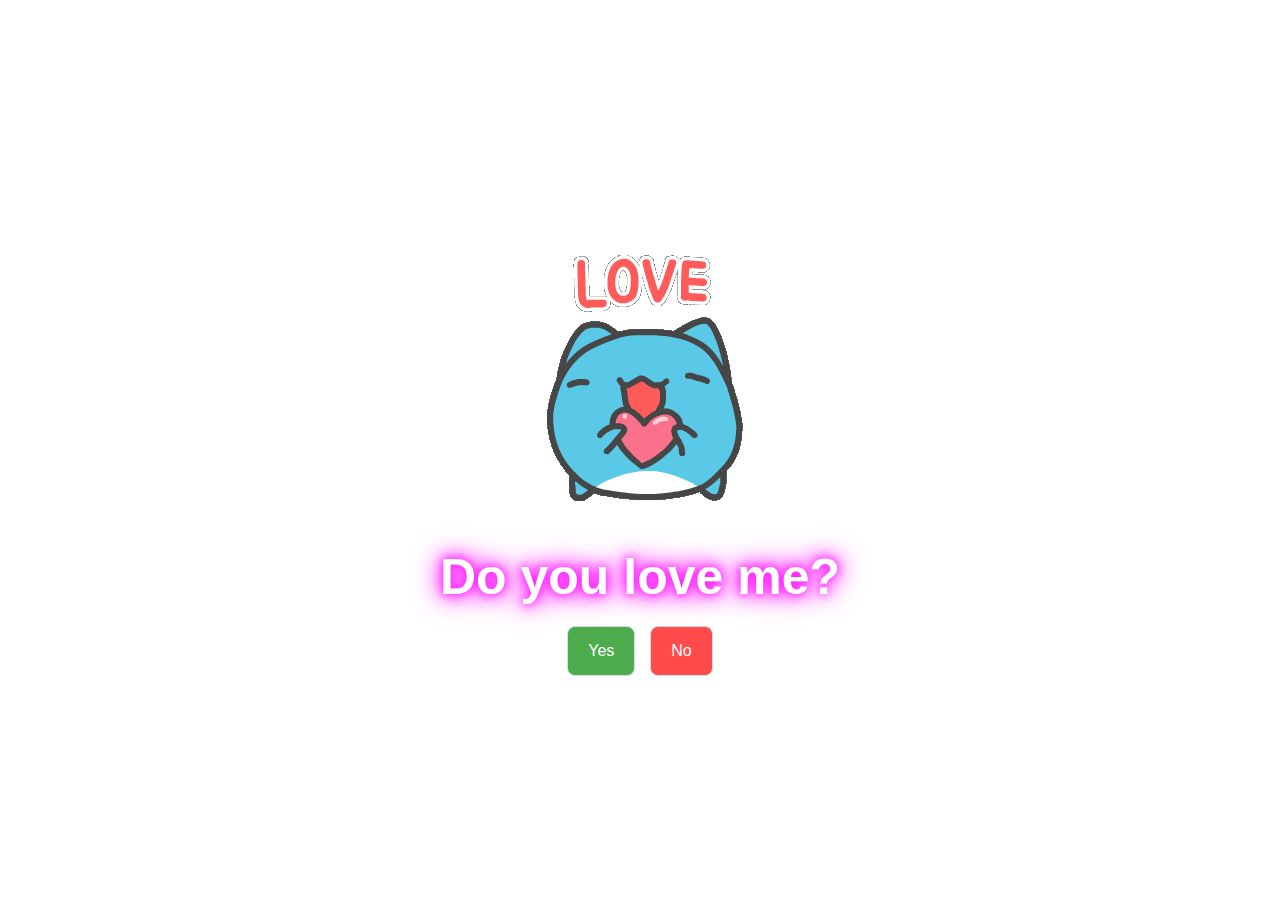
<file: second.html>
<!DOCTYPE html>
<html lang="en">
<head>
    <meta charset="UTF-8">
    <meta name="viewport" content="width=device-width, initial-scale=1.0">
    <title>Love app</title>
    <link rel="stylesheet" href="./assets/css/style.css">
</head>
<body>
    <audio id="sound" src="./assets/sounds/music.mp3"></audio>
    <div class="main_1 main">
        <div class="content">
            <div class="img">
                <img src="./assets/imgs/i love you cat Sticker by Capoo.gif" alt="">
            </div>
            <div class="title">
                <h1 class="dark-glow-text">Do you love me?</h1>
            </div>
            <div class="btns">
                <button class="btn yes-btn">
                    Yes
                </button>
                <button class="btn no-btn">
                    No
                </button>
            </div>
        </div>
    </div>
    <div class="main main_2 no-display">
        <div class="content">
            <div class="img">
                <img src="./assets/imgs/Cat Love Sticker by Capoo (1).gif" alt="">
            </div>
            <div class="title">
                <h1 class="dark-glow-text">Yes I know 😍😍😍</h1>
            </div>
        </div>
    </div>
</body>
<script src="./assets/js/main.js"></script>
</html>
</file>
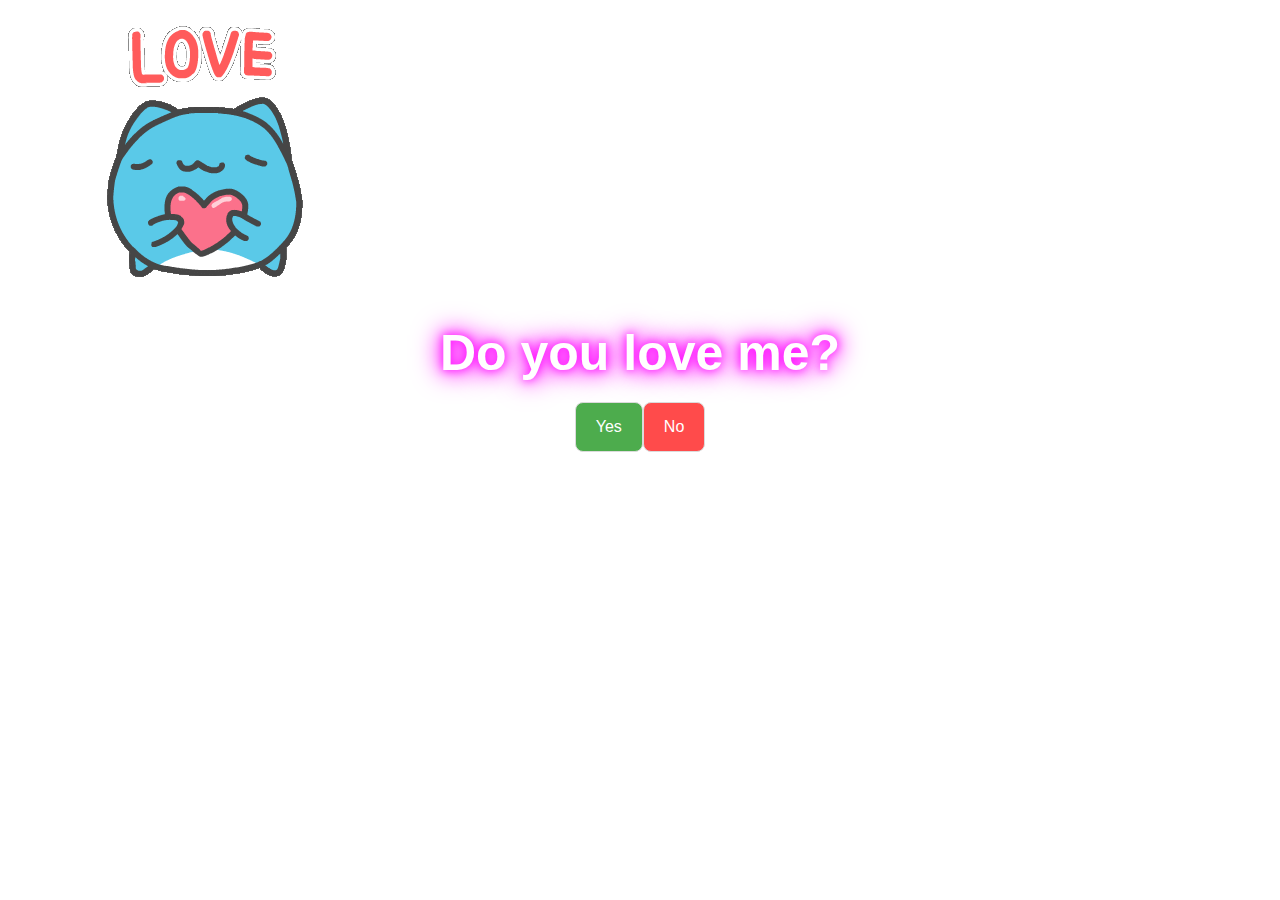
<file: secondpage.html>
<!DOCTYPE html>
<html lang="en">
<head>
    <meta charset="UTF-8">
    <meta name="viewport" content="width=device-width, initial-scale=1.0">
    <title>Love app</title>
    <link rel="stylesheet" href="./assets/css/style.css">
    <base href="https://datnguyentb.github.io/love_app/">
</head>
<body>
    <audio id="sound" src="/assets/sounds/Else - Paris - Nhạc Nền Review Phim Cực Hot.mp3"></audio> <!-- File âm thanh -->
    <div id="main">
        <div class="content">
            <div class="img">
                <img src="./assets/imgs/i love you cat Sticker by Capoo.gif" alt="">
            </div>
            <div class="title">
                <h1 class="dark-glow-text">Do you love me?</h1>
            </div>
            <div class="btns">
                <a href="third.html">
                    <button class="btn yes-btn">
                        Yes
                    </button>
                </a>
                <button class="btn no-btn">
                    No
                </button>
            </div>
        </div>
    </div>
</body>
<script src="./assets/js/main.js"></script>
</html>
</file>
<file: assets/css/style.css>
body {
  font-family: 'Segoe UI', Tahoma, Geneva, Verdana, sans-serif; }

* {
  box-sizing: border-box;
  margin: 0;
  padding: 0; }

.main {
  display: flex;
  justify-content: center;
  align-items: center;
  height: 100vh;
  width: 100vw;
  overflow: hidden; }

.no-display {
  display: none; }

.content {
  display: flex;
  justify-content: center;
  flex-direction: column; }

.btns {
  display: flex;
  justify-content: center;
  align-items: center; }

.btn {
  padding: 15px 20px;
  cursor: pointer;
  color: white;
  border: 1px #ccc solid;
  opacity: 0.7;
  border-radius: 8px;
  height: 50px;
  font-size: 16px; }
  .btn:hover {
    opacity: 1; }

.yes-btn {
  background-color: #038a03; }

.no-btn {
  background-color: red; }

.btn + .btn {
  margin-left: 15px; }

.title {
  margin: 20px 0; }
  .title h1 {
    text-align: center;
    font-size: 50px;
    font-weight: bold;
    color: #fff;
    text-shadow: 0 0 10px #ff00ff, 0 0 20px #ff00ff, 0 0 30px #ff00ff; }

/*# sourceMappingURL=style.css.map */
</file>
